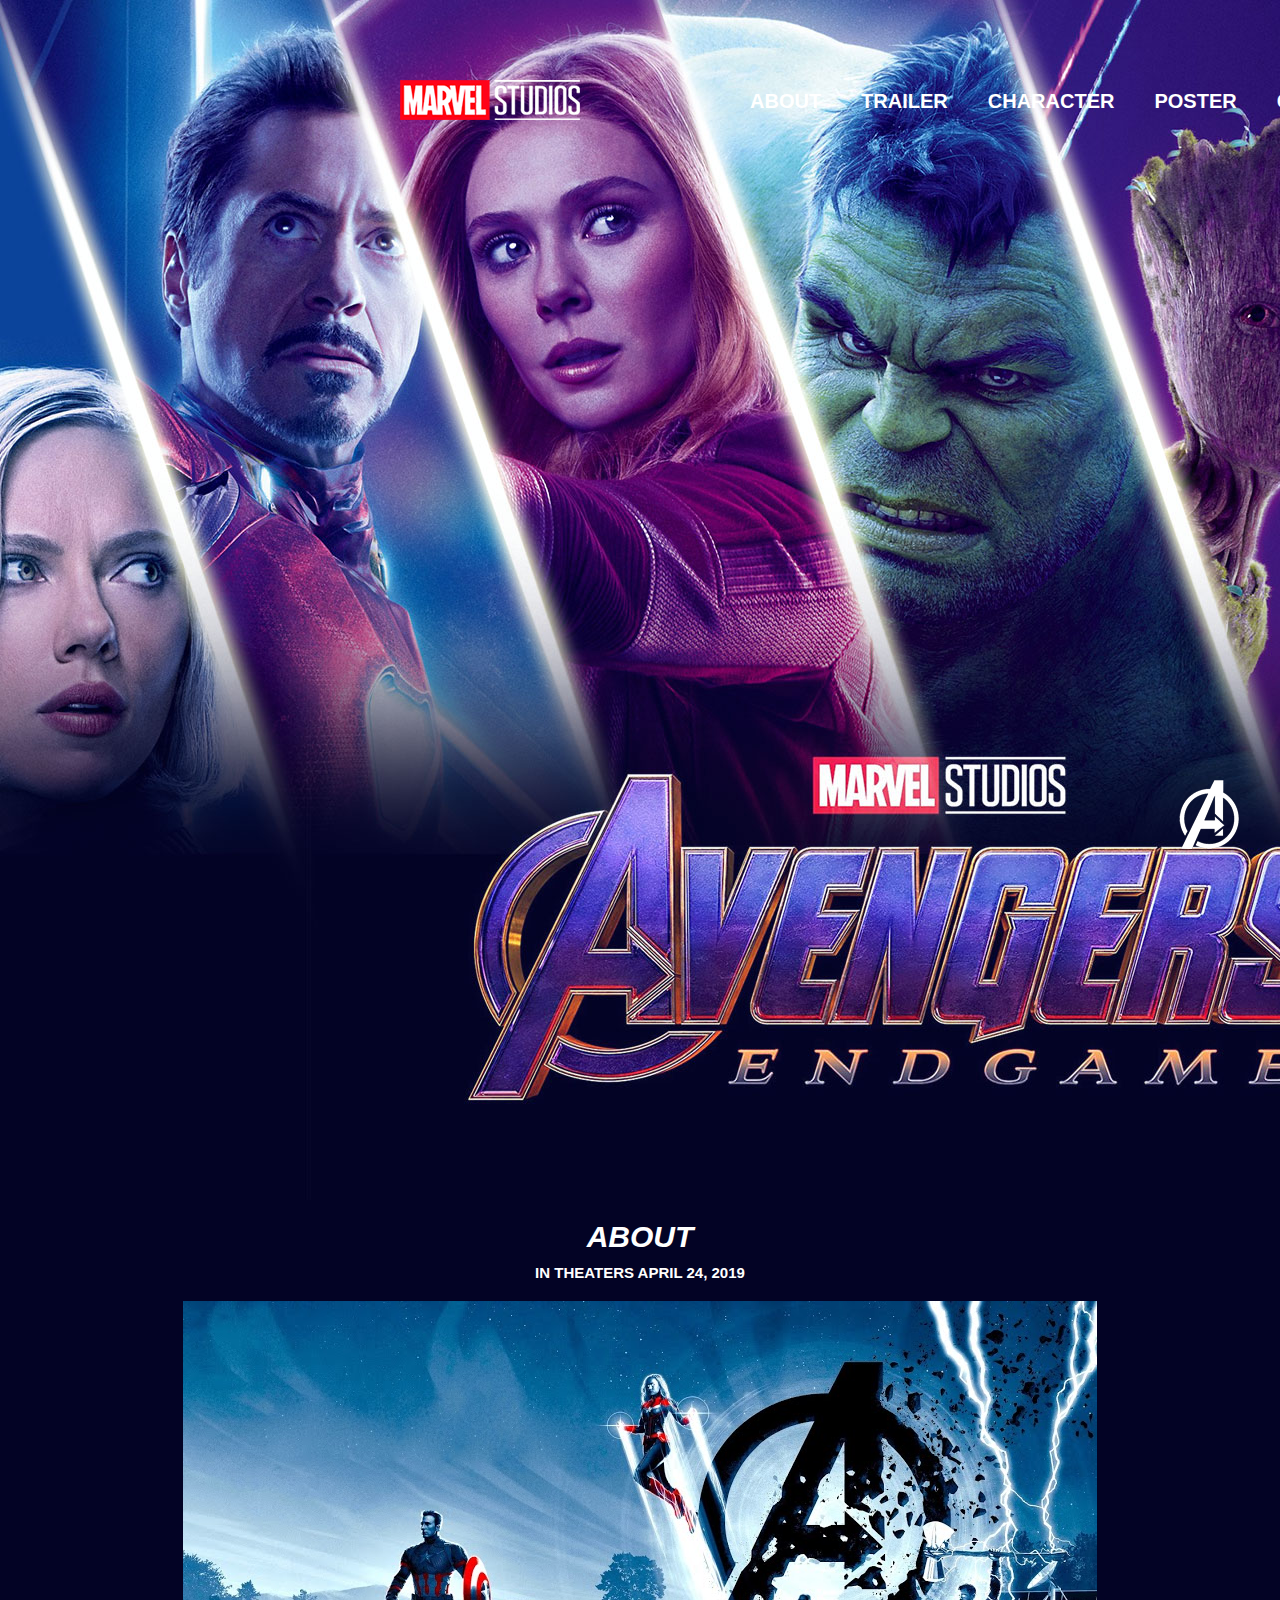
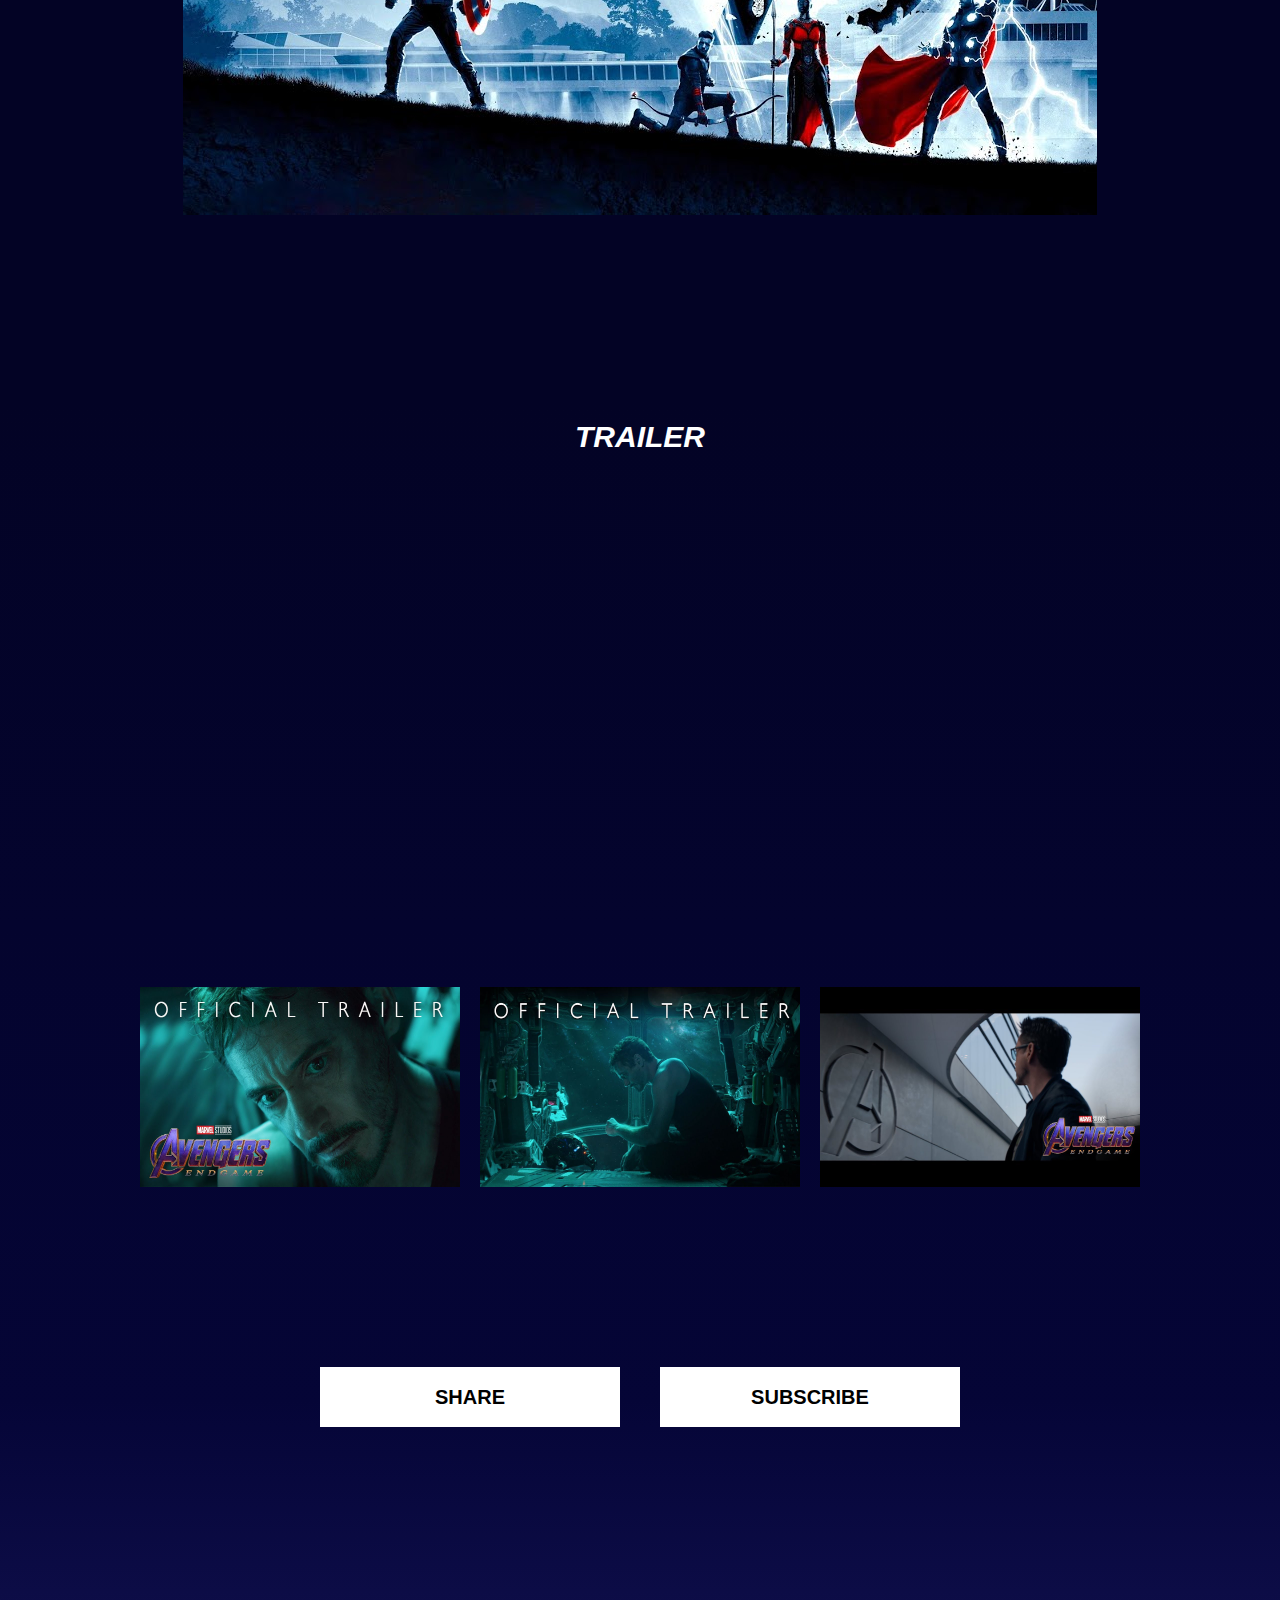
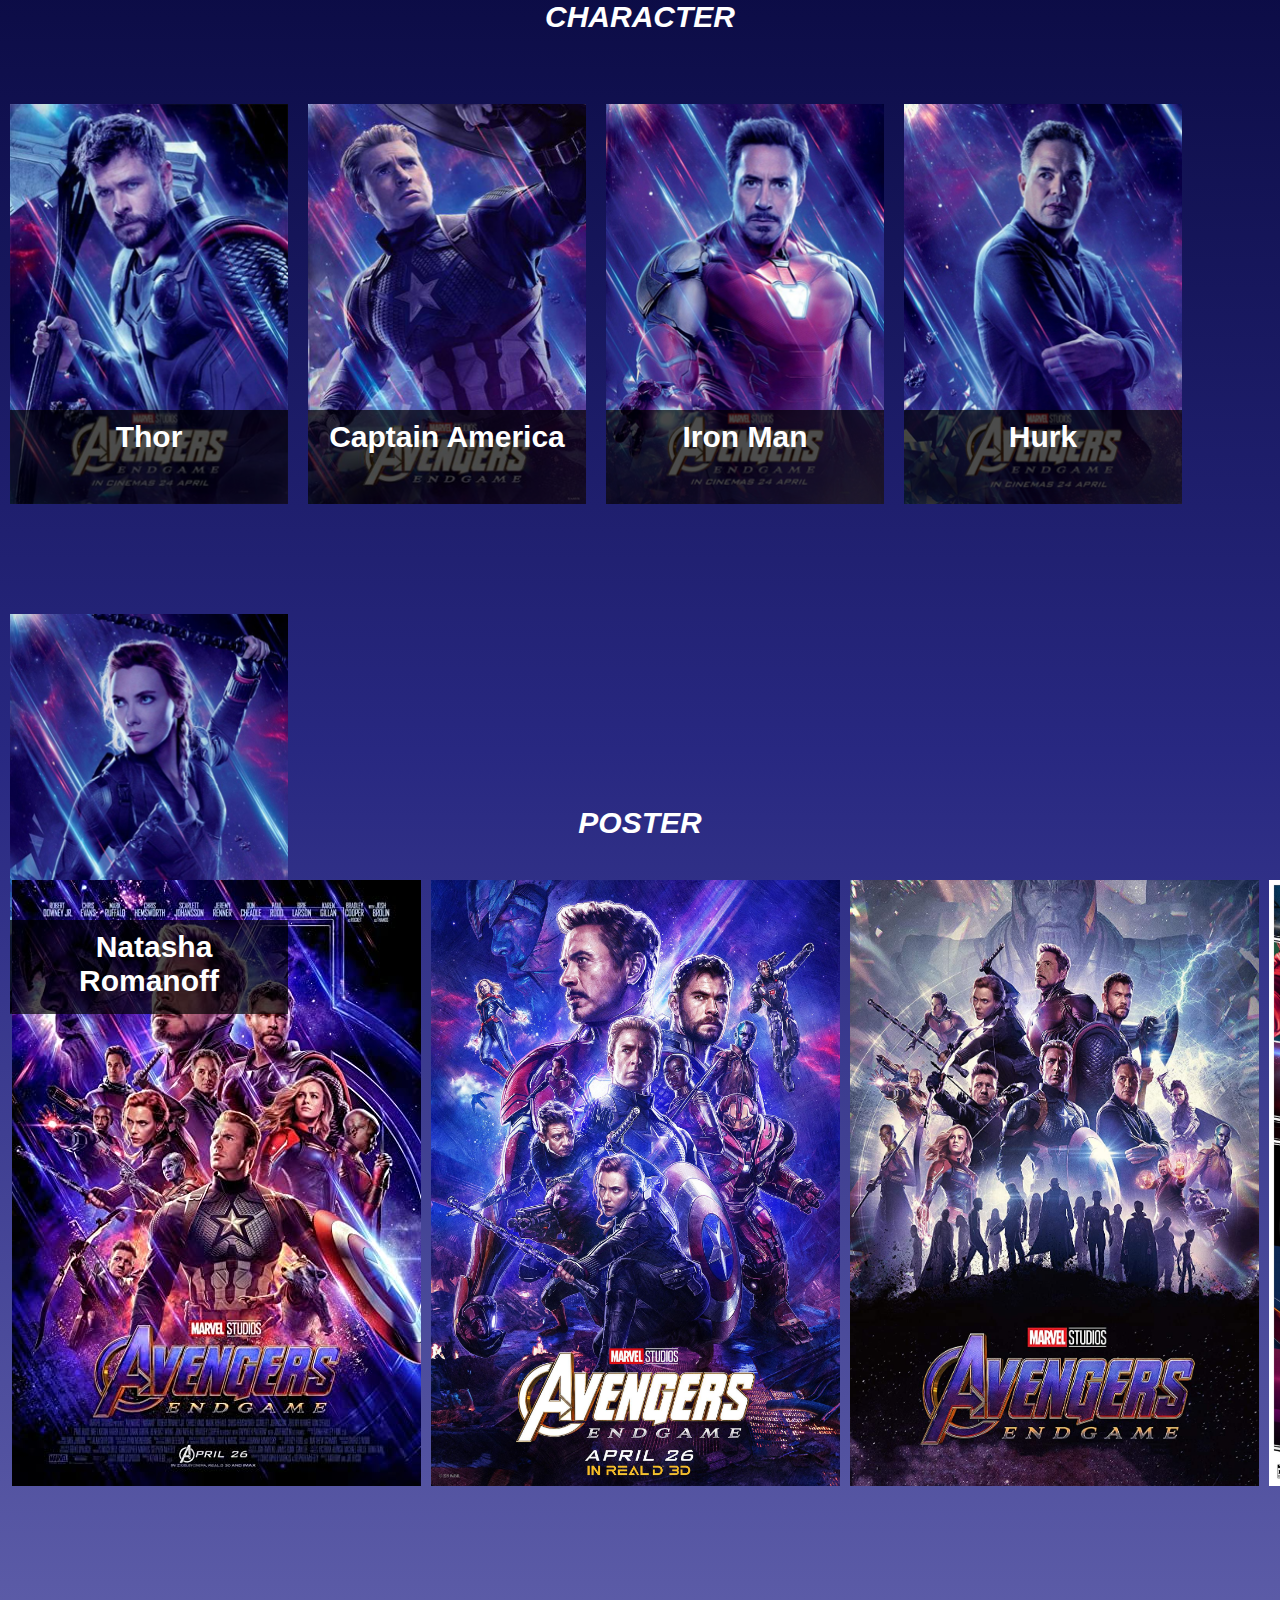
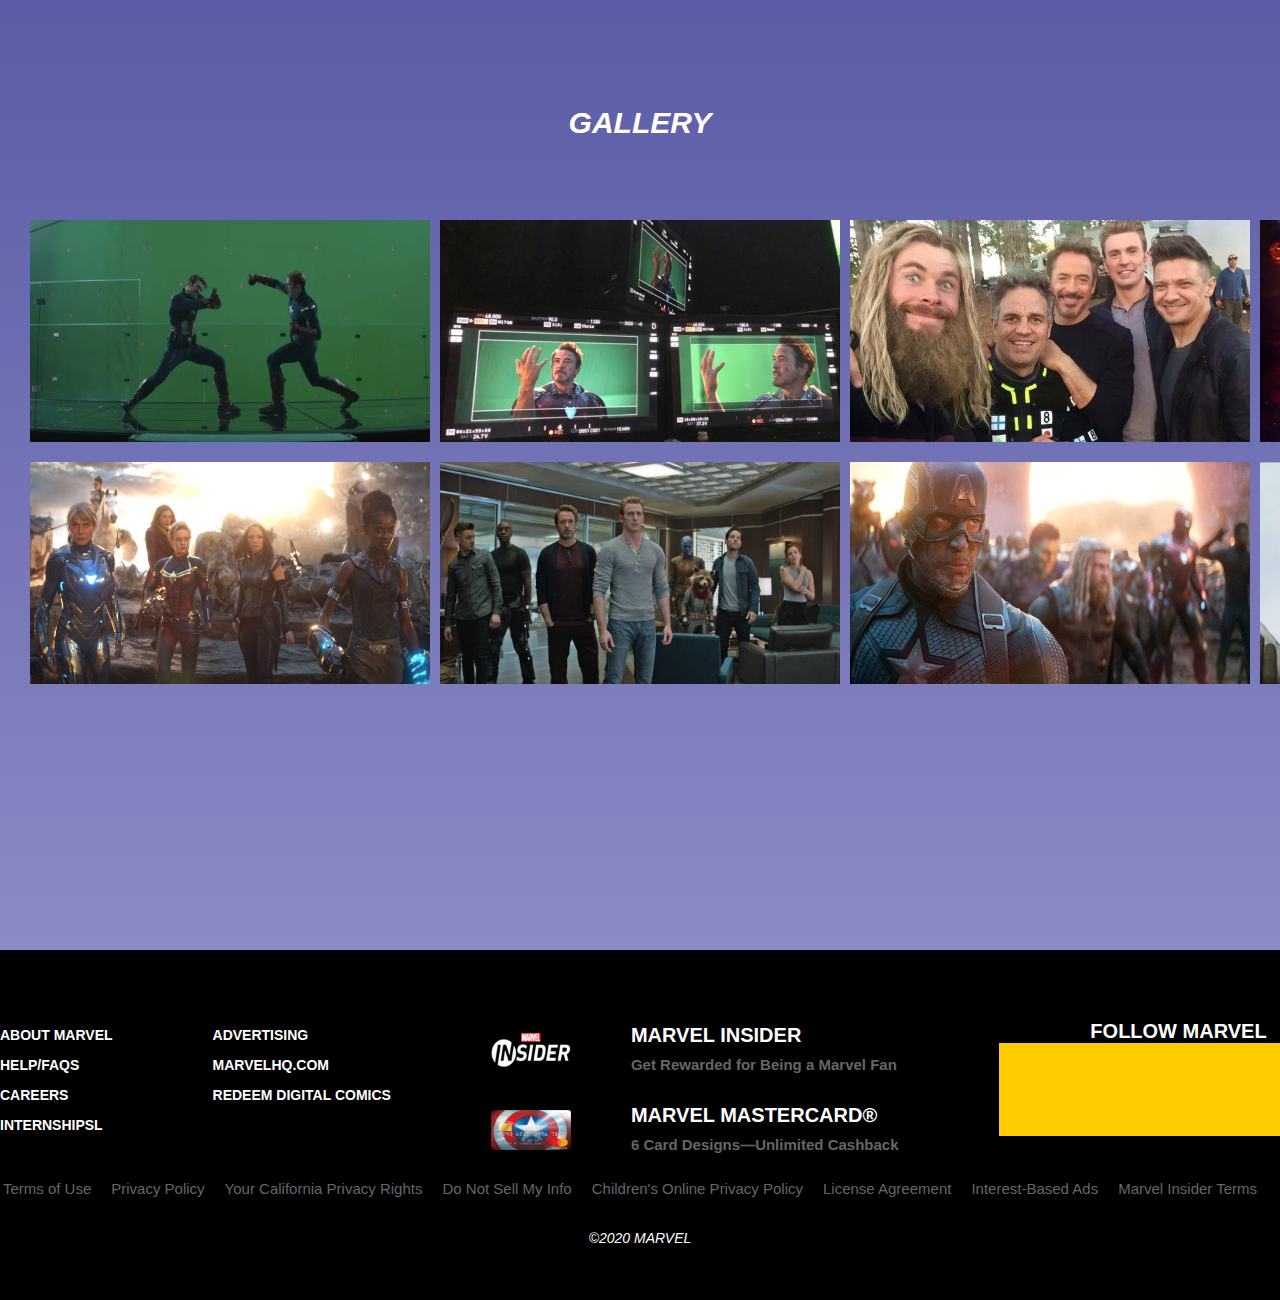
<file: index.html>
<!doctype html>
<html lang="ko">
<head>
<meta charset="utf-8">
<title>avengers</title>
<link href="https://fonts.googleapis.com/icon?family=Material+Icons" rel="stylesheet">
<link rel="stylesheet" href="http://code.ionicframework.com/ionicons/2.0.1/css/ionicons.min.css"> 
<link rel="stylesheet" href="css/style.css">
</head>
<body>
<div id="top_btn"><a href="#" class="active"><img src="image/top-logo.png" alt="top"></a></div>

<div id="wrap">

	<header> 
		<div class="header_in">
			<div class="top_menu clear">
				<div class="left_logo">
					<a href="#"><img src="image/logo.png" alt="logo"></a>
				</div>
				<nav>
					<ul>
						<li><a href="#about">ABOUT</a><span></span></li>
						<li><a href="#trailer">TRAILER</a><span></span></li>
						<li><a href="#character">CHARACTER</a><span></span></li>
						<li><a href="#poster">POSTER</a><span></span></li>
						<li><a href="#gallery">GALLERY</a><span></span></li>
					</ul>
				</nav>
			</div>
			<div class="caption">
				<!-- <h3>#comming soon</h3> -->
			</div>
		</div>
	</header>

	<section>
		<div id="about">
			<h2>ABOUT</h2>
			<H6>IN THEATERS APRIL 24, 2019</H6>
			<div class="in-box">
<!-- 				<img src="image/ab-bg.jpg" alt="pic"> --> <!-- 백그라운드로 깔고 
				디브 새로 만들어서 박스 만들어 -->
				
				<div class="abab"><span></span><span></span><span></span><span></span>
					<h3 class="plot">After the devastating events of Avengers: Infinity War (2018), the universe is in ruins.<br> With the help of remaining allies, the Avengers assemble once more in order to reverse Thanos' actions and restore balance to the universe.</h3>
					<hr>
					
					<h3 class="title_ab">GENRES</h3>

					<p class="tt_ab">Action/Science Fiction/hero/Suspense</p>
					<h3 class="title_ab">DIRECTED BY</h3>
					<p class="tt_ab">Joe Russo, Anthony Russo</p>
					<h3 class="title_ab">BASED ON</h3>
					<p class="tt_ab">1992 comic book The Infinity Gauntle by Jim Stralin</p>
					<h3 class="title_ab">PRODUCED BY</h3>
					<p class="tt_ab">Kevin Feige</p>
					<a href="https://www.instagram.com/marvel/"><i class="ion-ios-arrow-right icon"></i></a>
				</div>

			</div>
		</div>

		<div id="trailer">
			<div class="trailer_in">
				<h2>TRAILER</h2>
				<div class="video-container">
				<iframe width="800" height="450" src="https://www.youtube.com/embed/PVP5ZJuI57c?start=24" frameborder="0" allow="accelerometer; autoplay; encrypted-media; gyroscope; picture-in-picture" allowfullscreen></iframe>
				</div>
				<div class="tr">
					<ul class="clear">
						<li>
							<a href="https://www.youtube.com/watch?v=TcMBFSGVi1c">
								<img src="image/tr1.jpg" alt="tr_1">
								<span class="box4">Marvel Studios' Avengers:Endgame <br>- Official Trailer</span>
							</a>
						</li>
						<li>
							<a href="https://www.youtube.com/watch?v=hA6hldpSTF8">
								<img src="image/tr2.jpg" alt="tr_1">
								<span class="box4">Marvel Studios' Avengers <br>- Official Trailer</span>
							</a>
						</li>
						<li>
							<a href="https://www.youtube.com/watch?v=0jNvJU52LvU">
								<img src="image/tr3.jpg" alt="tr_1">
								<span class="box4">
								Marvel Studios’ Avengers: Endgame <br>“To the End”</span>
							</a>
						</li>
					</ul>
				</div>
				<div class="btn">
					<ul class="clear">
						<li><div class="share"><p>SHARE</p></div></li>
						<li><div class="subs"><p>SUBSCRIBE</p></div></li>
					</ul>
				</div>	
			</div>
		</div>


		<div id="character">
			<h2>CHARACTER</h2>
			<div class="character-img">
				<ul class="clear">
					<li>
						<a href="#">
							<p>
								<span class="over_box"></span><span class="title">Thor</span> <small>Chris Hemsworth</small>
							</p>
							<img src="image/ch2.jpg" alt="">
						</a>
					</li>
					<li>
						<a href="#">
							<p>
								<span class="over_box"></span><span class="title">Captain America</span><small>Chris Evans</small>
							</p>

							<img src="image/ch1.jpg" alt="">
						</a>
					</li>
					<li>
						<a href="#">
							<p>
								<span class="over_box"></span><span class="title">Iron Man</span> <small>Robert Downey Jr.</small>
							</p>
							<img src="image/ch3.jpg" alt="">
						</a>
					</li>
					<li>
						<a href="#">
							<p>
								<span class="over_box"></span><span class="title">Hurk</span> <small>Mark Ruffaro</small>
							</p>
							<img src="image/ch4-1.jpg" alt="">
						</a>
					</li>
					<li>
						<a href="#">
							<p>
								<span class="over_box"></span><span class="title">Natasha Romanoff</span> <small>Scarlett Johansson</small>
							</p>
							<img src="image/ch5.jpg" alt="">
						</a>
					</li>
				</ul>
			</div>
			<div class="btn3"><p>MORE INFORMATION</p></div>
		</div>

		<div id="poster">
			<h2>POSTER</h2>
			<div class="poster_img">
				<ul class="clear">
					<li>
						<div class="block1"><span class="material-icons icon">zoom_in</span>
						</div>
						<img src="image/poster1.jpg" alt="poster1">
					</li>
					<li>
						<div class="block1"><span class="material-icons icon">zoom_in</span>
						</div>
						<img src="image/poster2.jpg" alt="poster2">
					</li>
					<li>
						<div class="block1"><span class="material-icons icon">zoom_in</span>
						</div>
						<img src="image/poster3.jpg" alt="poster3">
					</li>
					<li>
						<div class="block1"><span class="material-icons icon">zoom_in</span>
						</div>
						<img src="image/poster4.png" alt="poster4">
					</li>		
				</ul>
			</div>
			<div class="btn1"><p>MORE</p></div>
		</div>
		<div id="gallery">
			<h2>GALLERY</h2>
			<div class="gallery_img ">
				<ul class="clear">
					<li>
						<div class="block2"><p>DOWNLOAD</p></div>
						<img src="image/mk1.jpg" alt="mk1">
					</li>
					<li>
						<div class="block2"><p>DOWNLOAD</p></div>
						<img src="image/mk2.jpg" alt="mk2">
					</li>
					<li>
						<div class="block2"><p>DOWNLOAD</p></div>
						<img src="image/mk3.jpg" alt="mk3">
					</li>
					<li>
						<div class="block2"><p>DOWNLOAD</p></div>
						<img src="image/mk4.jpg" alt="mk4">
					</li>
					<li>
						<div class="block2"><p>DOWNLOAD</p></div>
						<img src="image/mk5.jpg" alt="mk5">
					</li>
					<li>
						<div class="block2"><p>DOWNLOAD</p></div>
						<img src="image/mk6.jpg" alt="mk6">
					</li>
					<li>
						<div class="block2"><p>DOWNLOAD</p></div>
						<img src="image/mk7.jpg" alt="mk7">
					</li>
					<li>
						<div class="block2"><p>DOWNLOAD</p></div>
						<img src="image/mk8.jpg" alt="mk8">
					</li>		
				</ul>
			</div>
		</div>
	</section>



	<footer>
		<div class="bottom_area">
			
			<div class="bottom_left">
				<ul>
					<li><a href="#">ABOUT MARVEL</a></li>
					<li><a href="#">HELP/FAQS</a></li>
					<li><a href="#">CAREERS</a></li>
					<li><a href="#">INTERNSHIPSL</a></li>
				</ul>
			</div>
			<div class="bottom_middle1">
				<ul>
					<li><a href="#">ADVERTISING</a></li>
					<li><a href="#">MARVELHQ.COM</a></li>
					<li><a href="#">REDEEM DIGITAL COMICS</a></li>
				</ul>
			</div>
			<div class="bottom_middle2">
				<ul>
					<li>
						<a href="#"><img src="image/ft1.png" alt="ft1">
							<p class="title-md">MARVEL INSIDER</p>
							<p class="tt-md">Get Rewarded for Being a Marvel Fan</p>
						</a>
					</li>
					<li>
						<a href="#"><img src="image/ft2.png" alt="ft2">
							<p class="title-md">MARVEL MASTERCARD®</p>
							<p class="tt-md">6 Card Designs—Unlimited Cashback</p>
						</a>
					</li>
				</ul>
			</div>
			<div class="bottom_right">
				<p>FOLLOW MARVEL</p>
				<ul>
					<li><a href="#"><ion-icon name="logo-twitter"></ion-icon></a></li>
					<li><a href="#"><i class="ion-social-tumblr"></i></a></li>
					<li><a href="#"><i class="ion-social-instagram-outline"></i></a></li>
					<li><a href="#"><i class="ion-social-facebook"></i></a></li>
					<li><a href="#"><i class="ion-social-pinterest"></i></a></li>
					<li><a href="#"><i class="ion-social-youtube"></i></a></li>
				</ul>
			</div>
		</div>
		<div class="bottom_bottom">
			<ul>
				<li><a href="#">Terms of Use</a></li>
				<li><a href="#">Privacy Policy</a></li>
				<li><a href="#">Your California Privacy Rights</a></li>
				<li><a href="#">Do Not Sell My Info</a></li>
				<li><a href="#">Children's Online Privacy Policy</a></li>
				<li><a href="#">License Agreement</a></li>
				<li><a href="#">Interest-Based Ads</a></li>
				<li><a href="#">Marvel Insider Terms</a></li>
			</ul>
		</div>
		<address>©2020 MARVEL</address>
	</footer>

</div>
</body>
</html>
</file>
<file: css/style.css>
@import url(common.css);

/*top 버튼*/

#top_btn{ /*위치설정*/
	width:100px;
	height:100px;
/*	background:#000;*/
	position:fixed;
	right:20px;
	bottom:20px;
	z-index:9999; /*항상 맨위에 올라오게 포지션과 같이 사용해야 함*/
}

#top_btn .active{ /*top버튼*/
	display:block;
	font-size:35px;
	color:#fff;
	font-weight:bold;
	text-align:center; /*수평정렬*/
	line-height:70px; /*수직정렬*/

 }

body{color:#fff;}

/* 헤더------------------------------------------*/
header{
	width:100%;
	height:1200px;
	position:relative;  /*부모기준설정*/
	background:
		url(../image/avengers-endgame.jpg);
	background-size:cover;
	-webkit-background-size:cover;  /*크롬,사파리*/
	-moz-background-size:cover;  /*파이어폭스*/
}

/*------------탑메뉴---------*/


.top_menu{
	width:1600px;

	margin:0px auto;
}

.left_logo{   /*로고*/
	float:left;
	padding:80px 0 0 400px;
/*	background:pink;*/
}

nav{
	float:left;
	width:1000px;
	margin-top:70px;
/*	background:pink;*/
}
nav ul{
padding-left:150px;}
nav ul li{
	float:left;
	padding:20px;
	position:relative;
}
nav ul li a{
	color:#fff;
	font-size:20px;
	font-weight:bold;
}
nav ul li span{ /*오버시 메뉴아래 가로선 */ 
	display:block;
	width:0px;
	border-bottom:3px solid #ffcc00;
	top:50px;
	left:50%;
	transform:translateX(-50%);
	position:absolute;
	opacity:0;
	transition:all 0.5s;

}

nav ul li:hover span{
	width:75px;

	border-right:3px solid #ffcc00;
	opacity:1;
}

/*~~~~~~~~~~~~메인타이틀~~~~~~~~~*/





/* 섹션------------------------------------------*/
section{width:100%;}
/*어바웃----------*/

#about{
	width:100%;
	height:800px;
	background:#030325;
	text-align:center;
}

#about h2{

	font-size:30px;
	font-weight:bold;
	font-style:italic;
	padding:20px 0 10px 0;
}

#about h6{
	font-size:15px;
	padding-bottom:20px;
}

/*.about_box{
	background:rgba(0,0,0,0);
	width:100%;
	height:100%;
	position:absolute;
	transition:all 0.5s;
	}*/
#about .in-box{
	background:url(../image/ab-bg.jpg);
	width:914px;
	height:514px;
	margin:0 auto;
	position:relative;

}



.abab:hover{background:rgba(0,0,0,0.6);}

.abab{
	width:100%;
	height:100%;
	position:absolute;
	transition:all 0.5s;
	background:rgba(0,0,0,0);
	z-index:100;
}
.abab span{
    display: block;
    position: absolute;
    background:linear-gradient(to top, #9fa5d5, #e8f5c8);
    transition: all 0.5s;
    z-index: 999;
}
.abab span:nth-child(1){
        background:linear-gradient(to right, #9fa5d5, #e8f5c8);
        top:0;left:0px;height:5px;width:0px;}
.abab span:nth-child(2){
        top:0;right:0;height:0px;width:5px;}
.abab span:nth-child(3){
        background:linear-gradient(to left, #9fa5d5, #e8f5c8);
        bottom:0;right:0;height:5px;width:0;}
.abab span:nth-child(4){
    background:linear-gradient(to bottom, #9fa5d5, #e8f5c8);
    bottom:0;left:0;height:0;width:5px;}



.abab:hover span:nth-child(1){width:100%;}
.abab:hover span:nth-child(2){height:100%;}
.abab:hover span:nth-child(3){width:100%;}
.abab:hover span:nth-child(4){height:100%;}

.abab hr{
	width:100px;
	margin:100px auto 0;
	opacity:0;

}
.abab .plot{
	position:absolute;
	width:914px;	
	padding-top:20px;
	opacity:0;
	z-index:300;
}

.abab .title_ab{
	position:absolute;
/*	text-align:center;*/
	width:914px;
	padding:0px 0;
	margin:50px auto 0;
	opacity:0;
	z-index:300;

/*	background:pink;*/
}
.abab .tt_ab{
	width:914px;
	margin:70px auto 0;
	opacity:0;
	z-index:1000;
	color:#EAEAEA;
/*	background:pink;*/
}

#about .in-box a{
	display:block;
	position:absolute;
	text-align:right;
	bottom:0;
	opacity:0;
	z-index:600;
}
#about .in-box:hover .abab h3{opacity:1;}
#about .in-box:hover .title_ab{opacity:1;}
#about .in-box:hover .tt_ab{opacity:1;}
#about .in-box:hover i{opacity:1;}
.abab:hover hr{opacity:1;}


/*트레일러*/

#trailer{
	width:100%;
	height:1000px;
	text-align:center;
}
.trailer_in{
	background:linear-gradient(to bottom,#030325,#050537);
}
.trailer_in iframe{border:none;}
#trailer h2{
	font-size:30px;
	font-weight:bold;
	font-style:italic;
	padding:20px 0 10px 0;
}
.video-container{
	margin:30px 0;
}


.tr{
	margin:0 auto;
	height:320px;
/*	background:pink;*/
	text-align:center;

}

.tr ul{display:inline-block;}
.tr ul li{
	padding:10px;
	float:left;
	text-align:center;

}
.tr img{	
	width:320px;
	height:200px;}
/*.tr ul li>a{margin-left:200px;}*/

.tr ul li a{
	display:block;
	width:320px;
	height:200px;
	overflow:hidden;
	transition:all 0.5s;

/*	margin-bottom:50px;*/
}

.tr ul li:hover a{
	height:250px;
	background:#fff;
	border-bottom:3px solid #000;
}

.tr ul li .box4{ /*자세히보기*/
display:block;
font-size:15px;
font-weight:bold;
color:#000;
/*line-height:50px;*/

padding-top:5px;

}
.btn{
	width:1000px;
	margin:50px auto;
	text-align:center;
}
.btn ul{display:inline-block;}

.btn ul li{
	float:left;
	width:300px;
	height:60px;
	margin:20px 20px;
	background:#fff;
}


.btn ul li .share{
	padding:20px;
	transition:all 0.2s;
}

.share p{
	font-size:20px;
	font-weight:bold;
	color:#000;
	text-align:center;
	line-height:20px;
}
.btn ul li .subs{
	padding:20px;
	transition:all 0.2s;
}

.subs p{
	font-size:20px;
	font-weight:bold;
	color:#000;
	text-align:center;
	line-height:20px;
}
.share:hover{background:#000;
			cursor:pointer;}
.share:hover p{color:#fff;}
.subs:hover{background:#000;
			cursor:pointer;}
.subs:hover p{color:#fff;}
/*캐릭터*/

#character{
	width:100%;
	height:950px;
	text-align:center;
/*	margin-bottom:20px;*/
	background:linear-gradient(to bottom,#050537,#282881);

}
#character h2{
	font-size:30px;
	font-weight:bold;
	font-style:italic;
	padding-top:200px; 

}

.character-img ul{display:inline-block;}
.character-img ul li{
/*	width:180px;
	height:246px;*/
/*	width:279px;
	height:393px;*/
	overflow:hidden;
	position:relative;
	float:left;
	margin:20px auto;
	padding:10px;
	cursor:pointer;
	margin-bottom:70px;
}
.character-img ul li img{
	width:278px;
	height:400px;
/*	transform:scale(1.4);
	filter:grayscale(100%);*/
	transition:all 0.5s}

.character-img ul li p{/*글자 아래 검정박스*/
	position:absolute;
	width:268px;
	height:20%;
	bottom:10px;
	background:rgba(0,0,0,0.7);
	padding:10px 0 0 10px;
	z-index:100;
	transition:all 0.5s;
	color:#fff;

}
.character-img ul li p .title{
	font-weight:bold;
	font-size:30px;

	padding-right:10px;
}
.character-img ul li small{
	padding-top:20px;
	display:block;
	font-size:20px;
	opacity:0;
	transition:all 0.5s;}

.character-img ul li:hover small{opacity:1;}
.character-img ul li:hover p{

	height:30%;
	background:rgba(0,0,0,0.9);
}

.btn3{
	width:300px;
	height:20px;
	margin:0 auto;
	padding:20px;
	background:#fff;
	transition:all 0.2s;
}

.btn3 p{
	font-size:20px;
	font-weight:bold;
	color:#000;
	text-align:center;
	line-height:20px;

}
.btn3:hover{background:#000; cursor:pointer;}
.btn3:hover p{color:#fff;}


/*포스터*/

#poster{
/*	width:100%;*/
	height:900px;
	text-align:center;
	margin:0px auto;
	background:linear-gradient(to bottom,#282881,#5e5ea9);
}

h2{
	font-size:30px;
	font-weight:bold;
	font-style:italic;
	padding-top:150px;
}
.poster_img{
	margin-top:10px;
	width:1700px;
	height:100%;
	margin:0 auto;

}
 #poster .poster_img li img{width:409px; height:606px;}


.poster_img ul{display:inline-block;}
#poster .poster_img ul li{
	position:relative; 
	float:left;
	width:409px;
	height:606px;
	margin-bottom:50px; 
	margin-right:10px;
	cursor:pointer;

	line-height:1000px;
}
#poster .poster_img li div{ /*자식설정*/
	position:absolute;
	background:#000;
}

#poster .poster_img li .block1{
	width:100%;
	height:0;
	background:rgba(0,0,0,0.5); /*글자까지 같이 투명해지니까 rgba써서 배경만 투명하게 한다*/
	/*background:#000;
	opacity:0.5;*/
	transition:all 0.5s;}

#poster .poster_img li:hover .block1{height:100%;}

#poster .poster_img li .icon{
/*	display:block;*/
	position:absolute;
	font-size:50px;
	line-height:606px;
	opacity:0;
	transition:all 0.5s;
	margin-left:-20px;

}

#poster .poster_img li:hover .icon{opacity:1;}

.btn1{
	width:80px;
	height:20px;
	margin:30px auto;
	padding:20px;
	background:#fff;
	transition:all 0.2s;
}

.btn1 p{
	font-size:20px;
	font-weight:bold;
	color:#000;
	text-align:center;
	line-height:20px;
}
.btn1:hover{background:#000; cursor:pointer;}
.btn1:hover p{color:#fff;}


/*갤러리*/

#gallery{
	width:100%;
	height:900px;

	text-align:center;
	background:linear-gradient(to bottom,#5e5ea9,#8a8ac5);
}

h2{
	font-size:30px;
	font-weight:bold;
	font-style:italic;
	padding:56px 0 40px 0;
/*	margin-bottom:10px;*/
}

#gallery .gallery_img img{width:400px; height:222px;}
#gallery .gallery_img{
	width:1700px;
	height:100%;
	margin:0 auto;

}
.gallery_img ul{
	margin-left:20px;
	margin-top:20px;
}

#gallery .gallery_img ul li{
	position:relative;
	float:left;
	width:400px;
	height:222px;
	margin:20px auto 0px auto;
	cursor:pointer;
	text-align:center;
	line-height:600px;
	padding-left:10px;

}

#gallery .gallery_img li .block2{
	position:absolute;
	width:400px;
	height:222px;
	background:rgba(0,0,0,0);

	transition:all 0.5s;}

#gallery .gallery_img li:hover .block2{background:rgba(0,0,0,0.7);}

#gallery .gallery_img li p{
	position:absolute;
	font-size:15px;
	padding:20px 40px 20px 40px;
	top:50%;
	left:50%;
	border:1px solid #fff;
	color:#fff;
	transition:all 0.5s;
	line-height:10px;
	opacity:0;
	text-align:center;
	transform:translate(-50%,-50%);
}

#gallery .gallery_img li:hover p{opacity:1;}






/* 푸터------------------------------------------*/


footer{
	width:100%;
	height:350px;
	background:#000;


}

footer .bottom_area{
	width:1500px;
	margin:0px auto;
}

.bottom_left{
	float:left;
	margin-top:70px;

}

.bottom_left ul li{	line-height:30px;}


.bottom_left ul li a{
	font-weight:bold;
	color:#fff;

}

.bottom_left ul li a:hover{color:#666;}

.bottom_middle1{
	float:left;
	margin-top:70px;
	padding-left:100px;
}

.bottom_middle1 ul li{
	font-weight:bold;
	color:#666;
	line-height:30px;
}

.bottom_middle1 ul li a{color:#fff;}

.bottom_middle1 ul li a:hover{
	font-weight:bold;
	color:#666;
	line-height:30px;
}

.bottom_middle2{

	float:left;
	margin-top:50px;
	padding-left:80px;
}

.bottom_middle2 ul li{
	font-weight:bold;
	color:#666;
	line-height:30px;
	margin:20px;
}

.bottom_middle2 ul li img{
	width:80px;
	height:40px;
	float:left;
	margin-right:20px;
	margin-top:10px;}

.bottom_middle2 ul li p{
	padding-left:140px;
	color:#fff;}
.bottom_middle2 ul li .title-md{
	font-weight:bold;


	font-size:20px;
}

.bottom_middle2 ul li .tt-md{
	color:#666;
	font-size:15px;
}

.bottom_right{
	
	float:left;
	margin-top:70px;
	padding-left:80px;
	color: #fff;

}

.bottom_right p{
	font-size:20px;
	font-weight:bold;
	text-align:center;
	padding-bottom:30px;
}

.bottom_right ul li{
	float:left;
}

.bottom_right ul li a{
	background:#ffcc00;
	color:#fff;
	font-size:30px;
	padding:30px;
	transition:all 0.5s;}

.bottom_right ul li a:hover{color:#666;}

.bottom_bottom{
	clear:both;	
	text-align:center;

}

.bottom_bottom ul{display:inline-block;}
.bottom_bottom ul li{
	float:left;

}

.bottom_bottom ul li a{
	color:#666;
	font-size:15px;
	padding-right:20px;

}

.bottom_bottom ul li a:hover{color:#fff;}
address{
	clear:both;
	text-align:center;
	padding:30px;
}
</file>
